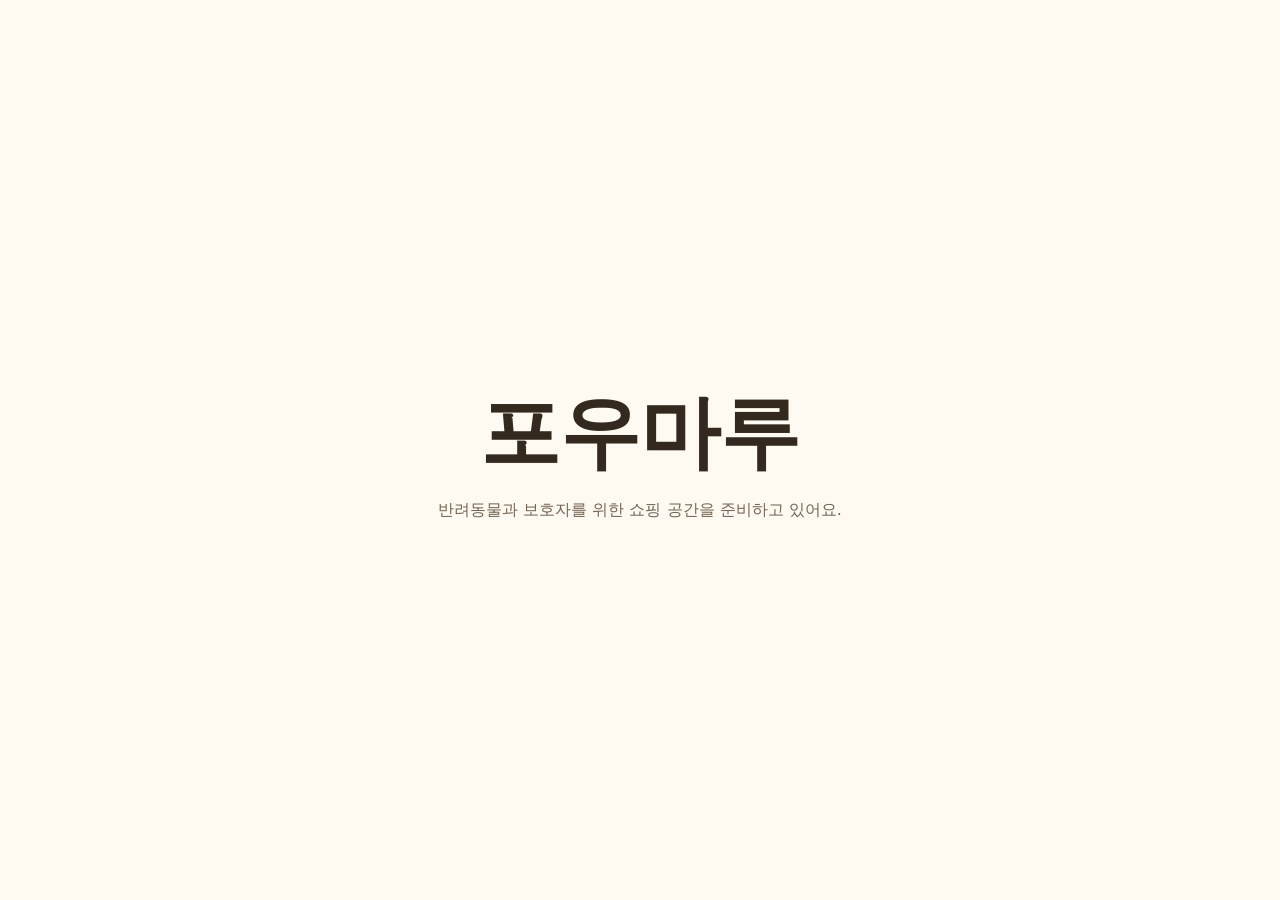
<file: infra/placeholder/index.html>
<!doctype html>
<html lang="ko">
  <head>
    <meta charset="utf-8" />
    <meta name="viewport" content="width=device-width, initial-scale=1" />
    <title>포우마루</title>
    <style>
      body { margin: 0; min-height: 100vh; display: grid; place-items: center; background: #fffaf1; color: #33291f; font-family: system-ui, sans-serif; }
      main { text-align: center; padding: 2rem; }
      h1 { margin: 0 0 .75rem; font-size: clamp(2.5rem, 8vw, 5rem); }
      p { margin: 0; color: #756555; }
    </style>
  </head>
  <body>
    <main>
      <h1>포우마루</h1>
      <p>반려동물과 보호자를 위한 쇼핑 공간을 준비하고 있어요.</p>
    </main>
  </body>
</html>
</file>
